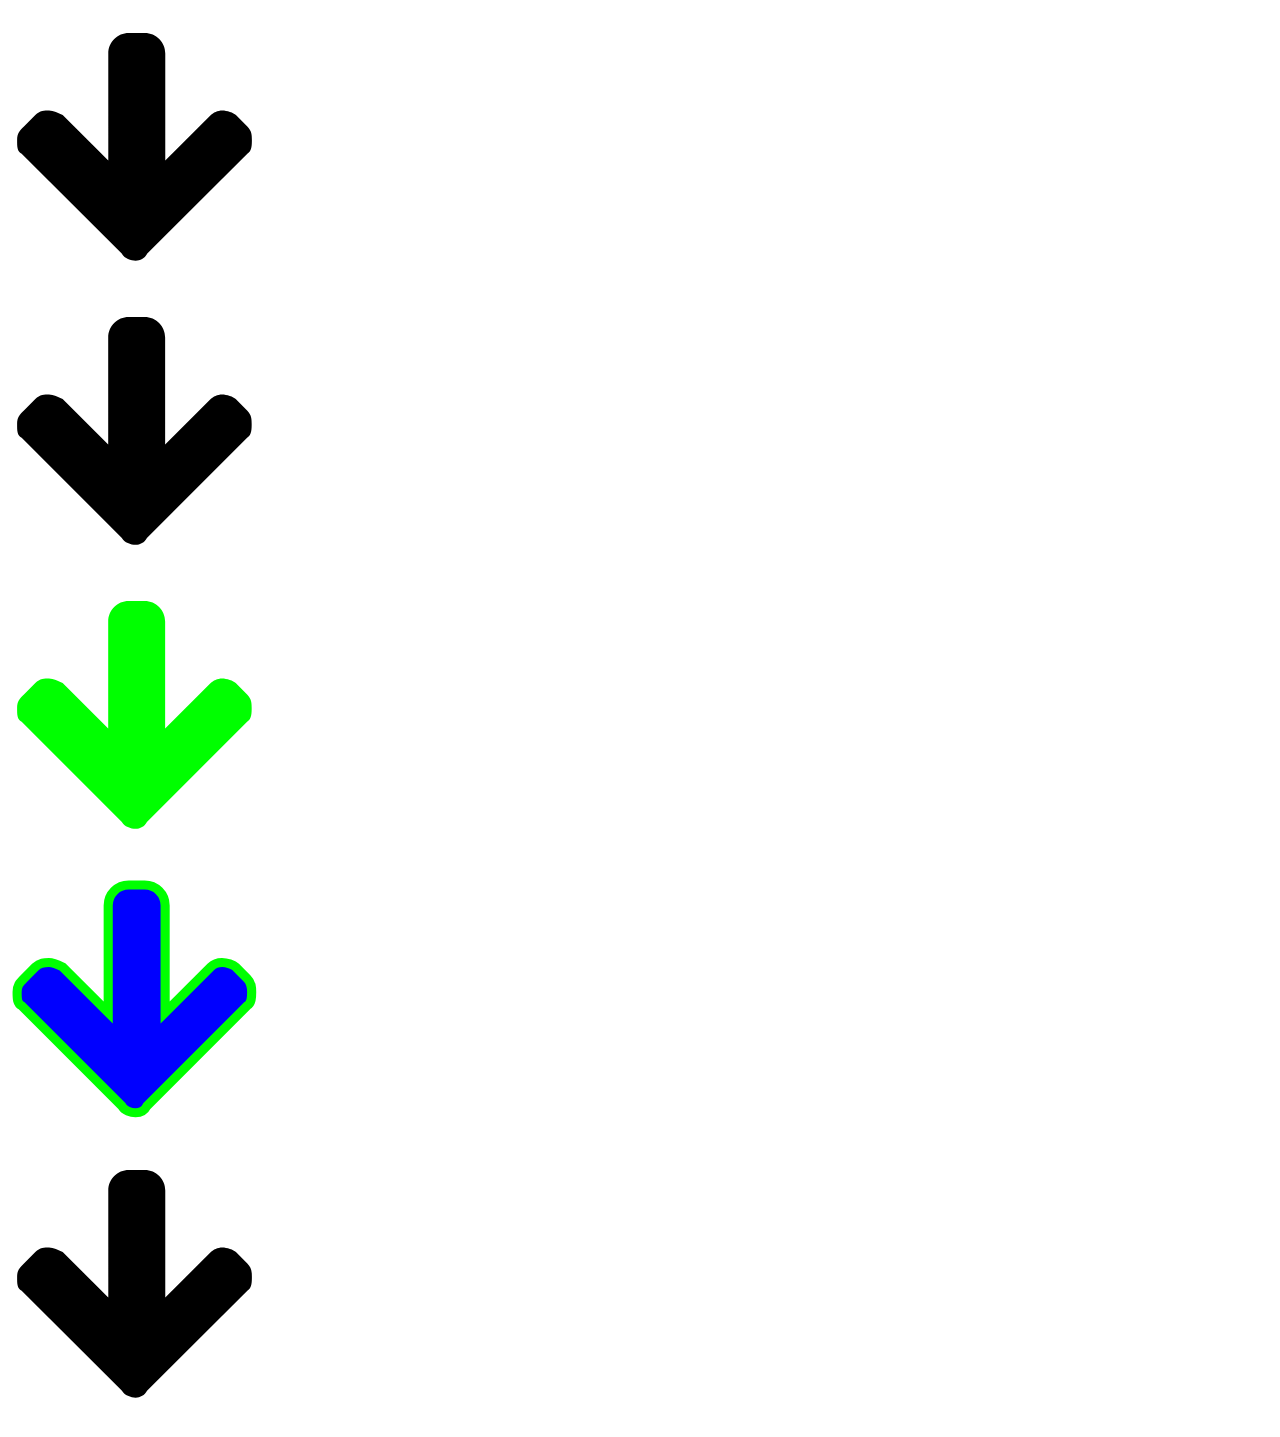
<file: temp.html>
<!DOCTYPE html>
<html>
<head lang="en">
    <meta charset="UTF-8">
    <title></title>
    <style>
        .down-arrow {
            fill: #00F;
            stroke: #0F0;
            stroke-width: .4px;
        }
    </style>
</head>
<body>

<!--img tag SVG-->
<div style="width: 20%;">
    <img src="down_optimised.svg">
</div>

<!--inline SVG-->
<div style="width: 20%;">
    <svg xmlns="http://www.w3.org/2000/svg" version="1.1" x="0px" y="0px" viewBox="0 0 11.1 12.3"
         enable-background="new 0 0 11.1 12.3" xml:space="preserve">
    <path d="M10.5 6.4l-4.4 4.4C6 11 5.8 11.1 5.6 11.1S5.1 11 5 10.8L0.6 6.4C0.4 6.3 0.4 6.1 0.4
    5.8s0.1-0.4 0.3-0.6l0.5-0.5c0.2-0.2 0.4-0.2 0.6-0.2s0.4 0.1 0.6 0.2l2 2V2c0-0.5 0.4-0.9 0.9-0.9H6c0.5
    0 0.9 0.4 0.9 0.9v4.7l2-2C9 4.6 9.2 4.5 9.4 4.5S9.9 4.6 10 4.7l0.5 0.5c0.2 0.2 0.2 0.4 0.2 0.6S10.7 6.3
    10.5 6.4z"/>
</svg>
</div>


<!--inline SVG with CSS inline style-->
<div style="width: 20%;">
    <svg xmlns="http://www.w3.org/2000/svg" version="1.1" x="0px" y="0px" viewBox="0 0 11.1 12.3"
         enable-background="new 0 0 11.1 12.3" xml:space="preserve">
    <path style="fill: #00FF00;" d="M10.5 6.4l-4.4 4.4C6 11 5.8 11.1 5.6 11.1S5.1 11 5 10.8L0.6 6.4C0.4 6.3 0.4 6.1 0.4
    5.8s0.1-0.4 0.3-0.6l0.5-0.5c0.2-0.2 0.4-0.2 0.6-0.2s0.4 0.1 0.6 0.2l2 2V2c0-0.5 0.4-0.9 0.9-0.9H6c0.5
    0 0.9 0.4 0.9 0.9v4.7l2-2C9 4.6 9.2 4.5 9.4 4.5S9.9 4.6 10 4.7l0.5 0.5c0.2 0.2 0.2 0.4 0.2 0.6S10.7 6.3
    10.5 6.4z"/>
</svg>
</div>

<!--inline SVG with CSS class-->
<div style="width: 20%;">
    <svg xmlns="http://www.w3.org/2000/svg" version="1.1" x="0px" y="0px" viewBox="0 0 11.1 12.3"
         enable-background="new 0 0 11.1 12.3" xml:space="preserve">
    <path class="down-arrow" d="M10.5 6.4l-4.4 4.4C6 11 5.8 11.1 5.6 11.1S5.1 11 5 10.8L0.6 6.4C0.4 6.3 0.4 6.1 0.4
    5.8s0.1-0.4 0.3-0.6l0.5-0.5c0.2-0.2 0.4-0.2 0.6-0.2s0.4 0.1 0.6 0.2l2 2V2c0-0.5 0.4-0.9 0.9-0.9H6c0.5
    0 0.9 0.4 0.9 0.9v4.7l2-2C9 4.6 9.2 4.5 9.4 4.5S9.9 4.6 10 4.7l0.5 0.5c0.2 0.2 0.2 0.4 0.2 0.6S10.7 6.3
    10.5 6.4z"/>
</svg>
</div>


<!--Simply pasting the SVG code into your HTML or CSS is an easy way to inline that content,
but it isn't cached as an image. If you want to add SVG inline
and also have that image caching, you can insert the SVG inside of an image tag. And this still
allows you to control it with CSS and scripting, and animate it.
source: lynda.com

Forever we talked about encoding dataURI, but it can be larger. We can insert the SVG directly as long
as the # character is encoded for certain browsers (IE, Firefox). Encode it here:

http://pressbin.com/tools/urlencode_urldecode/

use this one for encoded SVG: encodeURIComponent()

then use this code as your img tag:

<img src='data:image/svg+xml;charset=utf-8,

then add in the encoded SVG

*By putting the SVG in an <img> tag, it can be cached—that's one reason for this method.

source: http://hidpi.brianwoodtraining.com/svg.php
-->

<!--inline SVG & img tag allows caching -->

<div style="width: 20%;">
    <img src='data:image/svg+xml;charset=utf-8,%3Csvg%20xmlns%3D%22http%3A%2F%2Fwww.w3.org%2F2000%2Fsvg%22%20version%3D%221.1%22%20x%3D%220px%22%20y%3D%220px%22%20viewBox%3D%220%200%2011.1%2012.3%22%20enable-background%3D%22new%200%200%2011.1%2012.3%22%20xml%3Aspace%3D%22preserve%22%3E%0A%20%20%20%20%3Cpath%20d%3D%22M10.5%206.4l-4.4%204.4C6%2011%205.8%2011.1%205.6%2011.1S5.1%2011%205%2010.8L0.6%206.4C0.4%206.3%200.4%206.1%200.4%205.8s0.1-0.4%200.3-0.6l0.5-0.5c0.2-0.2%200.4-0.2%200.6-0.2s0.4%200.1%200.6%200.2l2%202V2c0-0.5%200.4-0.9%200.9-0.9H6c0.5%200%200.9%200.4%200.9%200.9v4.7l2-2C9%204.6%209.2%204.5%209.4%204.5S9.9%204.6%2010%204.7l0.5%200.5c0.2%200.2%200.2%200.4%200.2%200.6S10.7%206.3%2010.5%206.4z%22%2F%3E%0A%3C%2Fsvg%3E%0A'>
</div>

</body>
</html>
</file>
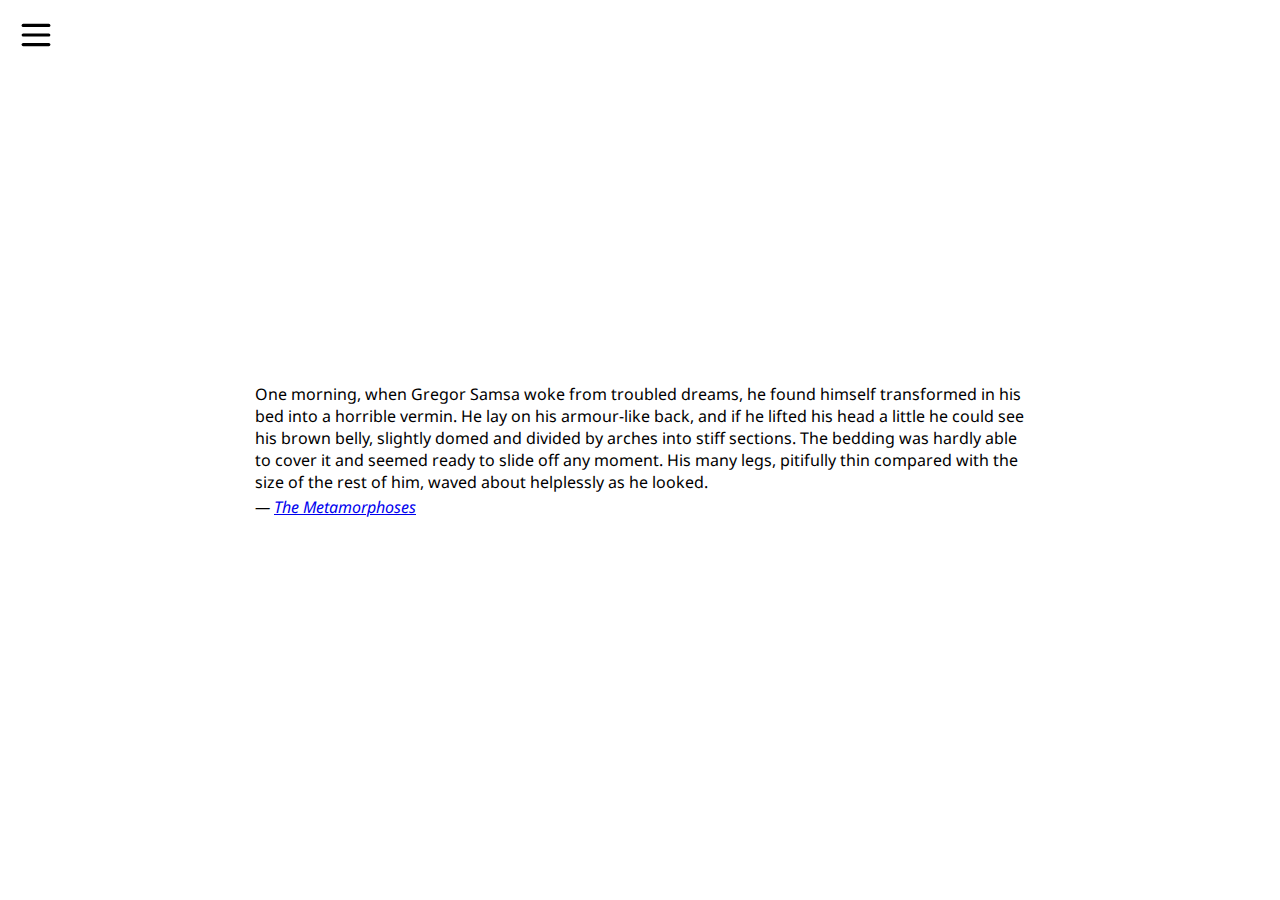
<file: templates/home.html>
<!DOCTYPE html>
<html>
<head lang='en'>
    <meta charset='UTF-8'>
    <title>Stories</title>
    <meta name='description' content='descrip'>
    <meta name='keywords' content='keywords'>
    <meta name='author' content='author'>
    <meta name='viewport' content='width=device-width, initial-scale=1'>
    <link rel='stylesheet' href='../public/css/css_reset.css'>
    <link rel='stylesheet' href='http://fonts.googleapis.com/css?family=Droid+Sans:400'>
    <link rel='stylesheet' href='../public/css/app.css'>
    <link rel='stylesheet' href='../public/css/flyout_button.css'>
    <link rel='stylesheet' href='../public/css/flyout_menu.css'>
    <link rel='shortcut icon' href='../public/img/favicon.ico'>
</head>

<body>

<!--
**********************************
SIDEBAR
**********************************
-->

<aside class="sidebar" id="sidebar">
    <nav class="menu-items">
        <ul>
            <li><a href="#">Home</a></li>
            <li><a href="#">Stories</a></li>
            <li><a href="#">Search</a></li>
            <li><a href="#">Share</a></li>
            <li><a href="#">Me</a></li>
        </ul>
    </nav>


    <!--
    **********************************
    HAMBURGER
    **********************************
    -->
    <div id="hamburger" class="hamburglar menu-open-button">

        <div class="burger-icon">
            <div class="burger-container">
                <span class="burger-bun-top"></span>
                <span class="burger-filling"></span>
                <span class="burger-bun-bot"></span>
            </div>
        </div>

        <!-- svg ring containter -->
        <div class="burger-ring">
            <svg class="svg-ring">
                <path class="path" fill="none" stroke="#000" stroke-miterlimit="10" stroke-width="4"
                      d="M 34 2 C 16.3 2 2 16.3 2 34 s 14.3 32 32 32 s 32 -14.3 32 -32 S 51.7 2 34 2"/>
            </svg>
        </div>
        <!-- the masked path that animates the fill to the ring -->

        <svg width="0" height="0">
            <mask id="mask">
                <path xmlns="http://www.w3.org/2000/svg" fill="none" stroke="#000" stroke-miterlimit="10"
                      stroke-width="4" d="M 34 2 c 11.6 0 21.8 6.2 27.4 15.5 c 2.9 4.8 5 16.5 -9.4 16.5 h -4"/>
            </mask>
        </svg>
        <div class="path-burger">
            <div class="animate-path">
                <div class="path-rotation"></div>
            </div>
        </div>

    </div>

    <!--
    **********************************
    HAMBURGER END
    **********************************
    -->
</aside>

<!--
**********************************
SIDEBAR END
**********************************
-->
<article>
    <blockquote cite="http://codepen.io/GoesToEleven/pen/QbbVRa">
        <p>One morning, when Gregor Samsa woke from troubled dreams, he found himself transformed in his bed into a horrible
            vermin. He lay on his armour-like back, and if he lifted his head a little he could see his brown belly,
            slightly domed and divided by arches into stiff sections. The bedding was hardly able to cover it and seemed
            ready to slide off any moment. His many legs, pitifully thin compared with the size of the rest of him, waved
            about helplessly as he looked.</p>
        <p><cite>&#8212; <a href="http://codepen.io/GoesToEleven/pen/QbbVRa" target="_blank">The Metamorphoses</a></cite></p>
    </blockquote>

</article>

<script src='../public/scripts/flyout_menu.js' async></script>
</body>
</html>
</file>
<file: public/css/app.css>
*, *:before, *:after {
    box-sizing: border-box;
}

body {
    font-family: 'Droid Sans', sans-serif;
}

article {
    display: flex;
    flex-flow: column wrap;
    align-items: center;
    justify-content: center;
    height: 100vh;
}

blockquote {
    padding: 0 15px;
    max-width: 800px;
    cursor: -moz-grab;
    cursor: -webkit-grab;
    cursor: grab;
}

blockquote p:last-child {
    padding-top: 3px;
}


/*
=================
comment
=================
*/


/*
=================
MEDIA QUERIES
=================
*/

/*LESS THAN 460px*/
@media all and (max-width: 460px) {

}

/*GREATER THAN 460px*/
@media all and (min-width: 460px) {

}
</file>
<file: public/css/flyout_button.css>
.hamburglar {
    /*position*/
    position: absolute;
    right: -70px;
    top: 1px;
    transition:  right 0.4s ease-in-out;
    /*define*/
    transform: scale(.8);
    display: block;
    width: 68px;
    height: 68px;
    user-select: none;
}

/*.hamburglar.menu-close-button {*/
    /*right: 2px;*/
/*}*/

.path-burger {
    position: absolute;
    top: 0;
    left: 0;
    height: 68px;
    width: 68px;
    -webkit-mask: url(#mask);
    mask: url(#mask);
    -webkit-mask-box-image: url(../img/mask.svg);
}

.animate-path {
    position: absolute;
    top: 0;
    left: 0;
    width: 68px;
    height: 68px;
}

.path-rotation {
    height: 34px;
    width: 34px;
    margin: 34px 34px 0 0;
    transform: rotate(0deg);
    transform-origin: 100% 0;
}

.path-rotation:before {
    content: '';
    display: block;
    width: 30px;
    height: 34px;
    margin: 0 4px 0 0;
    background: #000;
}

@-webkit-keyframes rotate-out {
    0% {
        -webkit-transform: rotate(0deg);
        transform: rotate(0deg);
    }
    40% {
        -webkit-transform: rotate(180deg);
        transform: rotate(180deg);
    }
    100% {
        -webkit-transform: rotate(360deg);
        transform: rotate(360deg);
    }
}

@keyframes rotate-out {
    0% {
        -webkit-transform: rotate(0deg);
        transform: rotate(0deg);
    }
    40% {
        -webkit-transform: rotate(180deg);
        transform: rotate(180deg);
    }
    100% {
        -webkit-transform: rotate(360deg);
        transform: rotate(360deg);
    }
}

@-webkit-keyframes rotate-in {
    0% {
        -webkit-transform: rotate(360deg);
        transform: rotate(360deg);
    }
    40% {
        -webkit-transform: rotate(180deg);
        transform: rotate(180deg);
    }
    100% {
        -webkit-transform: rotate(0deg);
        transform: rotate(0deg);
    }
}

@keyframes rotate-in {
    0% {
        -webkit-transform: rotate(360deg);
        transform: rotate(360deg);
    }
    40% {
        -webkit-transform: rotate(180deg);
        transform: rotate(180deg);
    }
    100% {
        -webkit-transform: rotate(0deg);
        transform: rotate(0deg);
    }
}

.hamburglar.menu-close-button .path {
    -webkit-animation: dash-in 0.6s linear normal;
    animation: dash-in 0.6s linear normal;
    -webkit-animation-fill-mode: forwards;
    animation-fill-mode: forwards;
}

.hamburglar.menu-close-button .animate-path {
    -webkit-animation: rotate-in 0.6s linear normal;
    animation: rotate-in 0.6s linear normal;
    -webkit-animation-fill-mode: forwards;
    animation-fill-mode: forwards;
}

.hamburglar.menu-open-button .path {
    -webkit-animation: dash-out 0.6s linear normal;
    animation: dash-out 0.6s linear normal;
    -webkit-animation-fill-mode: forwards;
    animation-fill-mode: forwards;
}

.hamburglar.menu-open-button .animate-path {
    -webkit-animation: rotate-out 0.6s linear normal;
    animation: rotate-out 0.6s linear normal;
    -webkit-animation-fill-mode: forwards;
    animation-fill-mode: forwards;
}

.path {
    stroke-dasharray: 240;
    stroke-dashoffset: 240;
    stroke-linejoin: round;
}

@-webkit-keyframes dash-in {
    0% {
        stroke-dashoffset: 240;
    }
    40% {
        stroke-dashoffset: 240;
    }
    100% {
        stroke-dashoffset: 0;
    }
}

@keyframes dash-in {
    0% {
        stroke-dashoffset: 240;
    }
    40% {
        stroke-dashoffset: 240;
    }
    100% {
        stroke-dashoffset: 0;
    }
}

@-webkit-keyframes dash-out {
    0% {
        stroke-dashoffset: 0;
    }
    40% {
        stroke-dashoffset: 240;
    }
    100% {
        stroke-dashoffset: 240;
    }
}

@keyframes dash-out {
    0% {
        stroke-dashoffset: 0;
    }
    40% {
        stroke-dashoffset: 240;
    }
    100% {
        stroke-dashoffset: 240;
    }
}

.burger-icon {
    position: absolute;
    padding: 20px 16px;
    height: 68px;
    width: 68px;
}

.burger-container {
    position: relative;
    height: 28px;
    width: 36px;
}

.burger-bun-top,
.burger-bun-bot,
.burger-filling {
    position: absolute;
    display: block;
    height: 4px;
    width: 36px;
    border-radius: 2px;
    background: #000;
}

.burger-bun-top {
    top: 0;
    -webkit-transform-origin: 34px 2px;
    -ms-transform-origin: 34px 2px;
    transform-origin: 34px 2px;
}

.burger-bun-bot {
    bottom: 0;
    -webkit-transform-origin: 34px 2px;
    -ms-transform-origin: 34px 2px;
    transform-origin: 34px 2px;
}

.burger-filling {
    top: 12px;
}

.burger-ring {
    position: absolute;
    top: 0;
    left: 0;
    width: 68px;
    height: 68px;
}

.svg-ring {
    width: 68px;
    height: 68px;
}

.hamburglar.menu-close-button .burger-bun-top {
    -webkit-animation: bun-top-out 0.6s linear normal;
    animation: bun-top-out 0.6s linear normal;
    -webkit-animation-fill-mode: forwards;
    animation-fill-mode: forwards;
}

.hamburglar.menu-close-button .burger-bun-bot {
    -webkit-animation: bun-bot-out 0.6s linear normal;
    animation: bun-bot-out 0.6s linear normal;
    -webkit-animation-fill-mode: forwards;
    animation-fill-mode: forwards;
}

.hamburglar.menu-open-button .burger-bun-top {
    -webkit-animation: bun-top-in 0.6s linear normal;
    animation: bun-top-in 0.6s linear normal;
    -webkit-animation-fill-mode: forwards;
    animation-fill-mode: forwards;
}

.hamburglar.menu-open-button .burger-bun-bot {
    -webkit-animation: bun-bot-in 0.6s linear normal;
    animation: bun-bot-in 0.6s linear normal;
    -webkit-animation-fill-mode: forwards;
    animation-fill-mode: forwards;
}

@-webkit-keyframes bun-top-out {
    0% {
        left: 0;
        top: 0;
        -webkit-transform: rotate(0deg);
        transform: rotate(0deg);
    }
    20% {
        left: 0;
        top: 0;
        -webkit-transform: rotate(15deg);
        transform: rotate(15deg);
    }
    80% {
        left: -5px;
        top: 0;
        -webkit-transform: rotate(-60deg);
        transform: rotate(-60deg);
    }
    100% {
        left: -5px;
        top: 1px;
        -webkit-transform: rotate(-45deg);
        transform: rotate(-45deg);
    }
}

@keyframes bun-top-out {
    0% {
        left: 0;
        top: 0;
        -webkit-transform: rotate(0deg);
        transform: rotate(0deg);
    }
    20% {
        left: 0;
        top: 0;
        -webkit-transform: rotate(15deg);
        transform: rotate(15deg);
    }
    80% {
        left: -5px;
        top: 0;
        -webkit-transform: rotate(-60deg);
        transform: rotate(-60deg);
    }
    100% {
        left: -5px;
        top: 1px;
        -webkit-transform: rotate(-45deg);
        transform: rotate(-45deg);
    }
}

@-webkit-keyframes bun-bot-out {
    0% {
        left: 0;
        -webkit-transform: rotate(0deg);
        transform: rotate(0deg);
    }
    20% {
        left: 0;
        -webkit-transform: rotate(-15deg);
        transform: rotate(-15deg);
    }
    80% {
        left: -5px;
        -webkit-transform: rotate(60deg);
        transform: rotate(60deg);
    }
    100% {
        left: -5px;
        -webkit-transform: rotate(45deg);
        transform: rotate(45deg);
    }
}

@keyframes bun-bot-out {
    0% {
        left: 0;
        -webkit-transform: rotate(0deg);
        transform: rotate(0deg);
    }
    20% {
        left: 0;
        -webkit-transform: rotate(-15deg);
        transform: rotate(-15deg);
    }
    80% {
        left: -5px;
        -webkit-transform: rotate(60deg);
        transform: rotate(60deg);
    }
    100% {
        left: -5px;
        -webkit-transform: rotate(45deg);
        transform: rotate(45deg);
    }
}

@-webkit-keyframes bun-top-in {
    0% {
        left: -5px;
        bot: 0;
        -webkit-transform: rotate(-45deg);
        transform: rotate(-45deg);
    }
    20% {
        left: -5px;
        bot: 0;
        -webkit-transform: rotate(-60deg);
        transform: rotate(-60deg);
    }
    80% {
        left: 0;
        bot: 0;
        -webkit-transform: rotate(15deg);
        transform: rotate(15deg);
    }
    100% {
        left: 0;
        bot: 1px;
        -webkit-transform: rotate(0deg);
        transform: rotate(0deg);
    }
}

@keyframes bun-top-in {
    0% {
        left: -5px;
        bot: 0;
        -webkit-transform: rotate(-45deg);
        transform: rotate(-45deg);
    }
    20% {
        left: -5px;
        bot: 0;
        -webkit-transform: rotate(-60deg);
        transform: rotate(-60deg);
    }
    80% {
        left: 0;
        bot: 0;
        -webkit-transform: rotate(15deg);
        transform: rotate(15deg);
    }
    100% {
        left: 0;
        bot: 1px;
        -webkit-transform: rotate(0deg);
        transform: rotate(0deg);
    }
}

@-webkit-keyframes bun-bot-in {
    0% {
        left: -5px;
        -webkit-transform: rotate(45deg);
        transform: rotate(45deg);
    }
    20% {
        left: -5px;
        bot: 0;
        -webkit-transform: rotate(60deg);
        transform: rotate(60deg);
    }
    80% {
        left: 0;
        bot: 0;
        -webkit-transform: rotate(-15deg);
        transform: rotate(-15deg);
    }
    100% {
        left: 0;
        -webkit-transform: rotate(0deg);
        transform: rotate(0deg);
    }
}

@keyframes bun-bot-in {
    0% {
        left: -5px;
        -webkit-transform: rotate(45deg);
        transform: rotate(45deg);
    }
    20% {
        left: -5px;
        bot: 0;
        -webkit-transform: rotate(60deg);
        transform: rotate(60deg);
    }
    80% {
        left: 0;
        bot: 0;
        -webkit-transform: rotate(-15deg);
        transform: rotate(-15deg);
    }
    100% {
        left: 0;
        -webkit-transform: rotate(0deg);
        transform: rotate(0deg);
    }
}

.hamburglar.menu-close-button .burger-filling {
    -webkit-animation: burger-fill-out 0.6s linear normal;
    animation: burger-fill-out 0.6s linear normal;
    -webkit-animation-fill-mode: forwards;
    animation-fill-mode: forwards;
}

.hamburglar.menu-open-button .burger-filling {
    -webkit-animation: burger-fill-in 0.6s linear normal;
    animation: burger-fill-in 0.6s linear normal;
    -webkit-animation-fill-mode: forwards;
    animation-fill-mode: forwards;
}

@-webkit-keyframes burger-fill-in {
    0% {
        width: 0;
        left: 36px;
    }
    40% {
        width: 0;
        left: 40px;
    }
    80% {
        width: 36px;
        left: -6px;
    }
    100% {
        width: 36px;
        left: 0px;
    }
}

@keyframes burger-fill-in {
    0% {
        width: 0;
        left: 36px;
    }
    40% {
        width: 0;
        left: 40px;
    }
    80% {
        width: 36px;
        left: -6px;
    }
    100% {
        width: 36px;
        left: 0px;
    }
}

@-webkit-keyframes burger-fill-out {
    0% {
        width: 36px;
        left: 0px;
    }
    20% {
        width: 42px;
        left: -6px;
    }
    40% {
        width: 0;
        left: 40px;
    }
    100% {
        width: 0;
        left: 36px;
    }
}

@keyframes burger-fill-out {
    0% {
        width: 36px;
        left: 0px;
    }
    20% {
        width: 42px;
        left: -6px;
    }
    40% {
        width: 0;
        left: 40px;
    }
    100% {
        width: 0;
        left: 36px;
    }
}
</file>
<file: public/css/flyout_menu.css>
.sidebar {
    /*background: #ff0000;*/
    /*background: #DF314D;*/
    background: #d62323;
    position: absolute;
    width: 240px;
    left: -240px;
    height: 100%;
    transition: left 0.4s ease-in-out;
}

.sidebar.sidebar-open {
    left: 0px;
}

#sidebar ul li a {
    padding: 15px 20px;
    color: white;
    text-decoration: none;
    display: block;
    /*border-bottom: 1px solid #7f0000;*/
    /*border-bottom: 1px solid #C9223D;*/
    border-bottom: 1px solid #961919;
    transition: background 0.3s ease-in-out;
}

#sidebar ul li:hover a {
    /*background: #bf0000;*/
    /*background: #C9223D;*/
    background: #bc1f1f;
}
</file>
